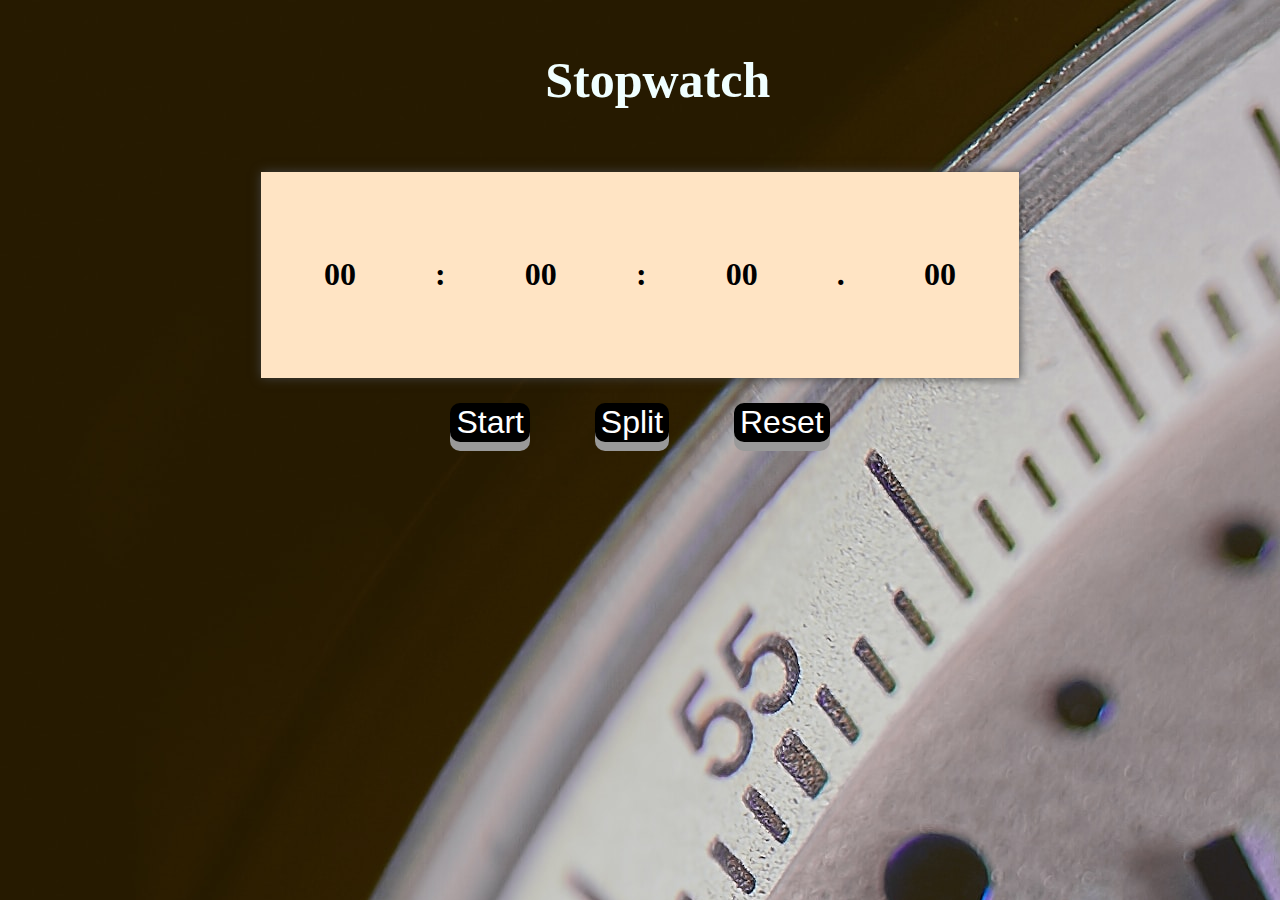
<file: stopwatch.html>
<!DOCTYPE html>
<html lang="en">
<head>
    <meta charset="UTF-8">
    <meta http-equiv="X-UA-Compatible" content="IE=edge">
    <meta name="viewport" content="width=device-width, initial-scale=1.0">
    <title>Stopwatch</title>
    <link rel="icon" type="image/png" href="time.png">

    <link rel="stylesheet" href="style.css">
</head>
<body>
    <h1 id="head">Stopwatch</h1>
    <div class="Stop arrange">
        <h1 id="h">00</h1>
        <h1>:</h1>
        <h1 id="m">00</h1>
        <h1>:</h1>
        <h1 id="s">00</h1>
        <h1>.</h1>
        <h1 id="ms">00</h1>
    </div>
    
    <div class="btn arrange">
        <button class="Start button">Start</button>
        <button class="Pause button" hidden>Pause</button>
        <button class="Split button">Split</button>
        <button class="Reset button">Reset</button>
    </div>
    <div class="laps">

    </div>
    <script src="script2.js"></script>
</body>
</html>
</file>
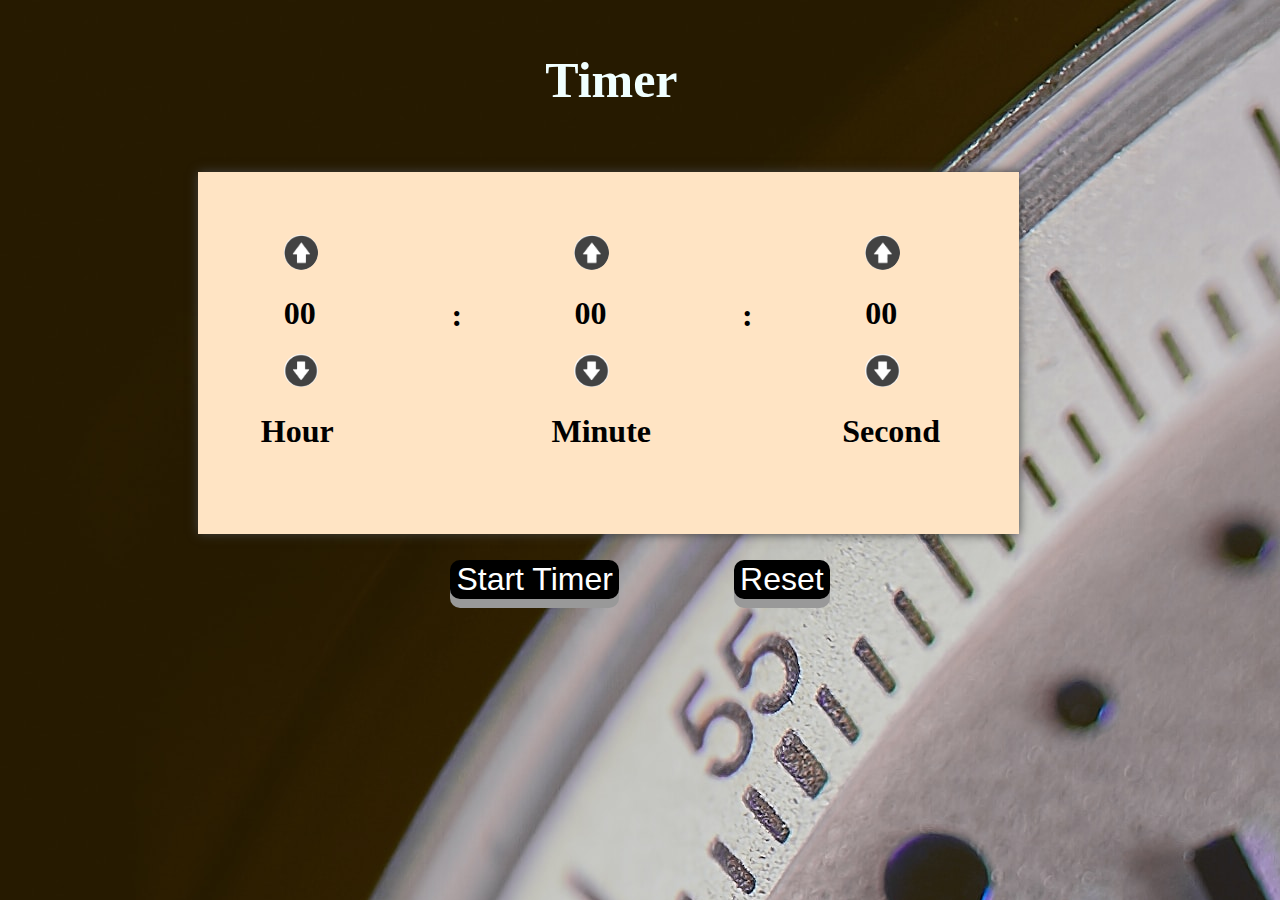
<file: timer.html>
<!DOCTYPE html>
<html lang="en">
<head>
    <meta charset="UTF-8">
    <meta http-equiv="X-UA-Compatible" content="IE=edge">
    <meta name="viewport" content="width=device-width, initial-scale=1.0">
    <link rel="icon" type="image/png" href="time.png">

    <title>Timer</title>
    <link rel="stylesheet" href="style.css">
</head>
<body>
    <h1 id="head">Timer</h1>
    <div class="Timer arrange">
        <div class="tik">
            <div class="time">
            <button><img src="up.png" id="up1"></button>
            <h1 id="h">00</h1>
            <button><img src="down.png" id="down1"></button>
            </div>
            <h1>Hour</h1>
        </div>
        <div class="c">
            <h1>:</h1>
        </div>
        <div class="tik">
            <div class="time">
            <button><img src="up.png" id="up2"></button>
            <h1 id="m">00</h1>  
            <button><img src="down.png" id="down2"></button>  
        </div>
        <h1>Minute</h1>
        </div>
        
        <div class="c">
            <h1>:</h1>
        </div>
        <div class="tik">
            <div class="time">
            <button><img src="up.png" id="up3"></button>
            <h1 id="s">00</h1>
            <button><img src="down.png" id="down3"></button>
        </div>
        <h1 >Second</h1>
        </div>
    </div>
    <div class="btn arrange">
        <button class="start button">Start Timer</button>
        <button class="stop button" hidden>Stop Timer</button>
        <button class="button" id="reset1">Reset</button>
    </div>
    <audio id="alarm"></audio>
    <div class="popup-box" id="hid" style="display: block; visibility: hidden">
        <div class="transparent-layer"></div>
        <div class="popup-inner">
        <div class="popup-msg">Time's UP</div>
        <button class="next-step-btn" id="reset2">Okay!</button>
        </div>
    </div>
    <script src="script1.js"></script>

</body>
</html>
</file>
<file: style.css>
*{
    text-decoration: none;
}
body
{
    background-image: url('time.jpg');
}
/*---------home------- */
.home
{
    display:flex;
    justify-content: space-around;
    align-items: center;
    margin-right:5%;
    margin-top:7%;
}
.arr{
    background-color: goldenrod;
    height:200px;
    width:200px;
    text-align: center;
}
.arr img{
    width:150%;
    border-radius:0%;

}
.overlay {
    opacity: 0;
    width:200px;
    height:250px;
    padding:20%;
    background-color:goldenrod;
  }
  .arr:hover img
  {
    display:none;
  }
.arr:hover .overlay {
    opacity: 1;
    
  }
  
/*----- timer------- */
#head
{
    margin-top:4%;
    margin-left:42.5%;
    font-size:50px;
    font-family:cursive;
    color:azure;

    
}
.arrange
{
    display :flex;
    align-items:center;
    justify-content:space-between;
 box-shadow: 0 0 10px rgb(66, 66, 66);
 position :sticky;
 top:0;
}
.c
{
    margin-bottom:10%;
    margin-right:10%;
}
.time
{
    margin-left:13%;
}
.Timer
{
    width:60%;
    margin-left:15%;
    margin-top:5%;
    padding-left:5%;
    padding-top: 5%;
    padding-bottom: 5%;
    background-color:bisque;
}

.tik p
{
    font-size: 30;
}
.tik .time button{
    width:15%;
    padding:0;
    background: transparent;
    border:0;

}
img
{
    border-radius: 50%;
    margin:0;
    width:150%;
}
.text
{
    margin-right:5%;
}

.btn
{
    border-radius: 20%;
    height:200%;
    margin-left:35%;
    margin-right:35%;
    margin-top:2%;
    background:transparent;
    box-shadow: none;
}
.button
{
    position:sticky;
    max-width: fit-content;
    background-color: rgb(0, 0, 0);
    color:white;
    font-size:xx-large;
    cursor: pointer;
    text-align: center;
    text-decoration: none;
    outline: none;
    color: #fff;
    border: none;
    border-radius: 10px;
    box-shadow: 0 9px #999;
  }
  
  .button:hover {background-color: #2b2a2a}
  
  .button:active {
    background-color: #000000;
    box-shadow: 0 5px #666;
    transform: translateY(4px);
  }
  .popup-box{
	display: none;
	position: fixed;
	text-align: center;
	width: 100%;
	height: 100%;
	z-index: 10;
	top: 0;
	left: 0;
}

.popup-inner{
	max-width: 300px;
	min-height: 160px;
	background: white;
  border-radius: 25px;
	padding: 15px;
	margin: auto;
	top: 25%;
	position: relative;
}



.popup-msg{
	font-weight: bold;
	color: black;
	padding: 20px 20px 0 20px;
}

.next-step-btn{
	margin:20px auto 0;
background: linear-gradient(rgb(204,0,0), rgb(130,0,0));
filter: progid:DXImageTransform.Microsoft.gradient(startColorstr='#015eab', endColorstr='#10276b');
	border: none !important;
	padding: 10px 40px !important;
	color: #fff !important;
	font-weight: bold;
	border-radius: 3px;
	cursor: pointer;
}

.transparent-layer{
	position: fixed;
	width: 100%;
	height: 100%;
	background: #000000;
	opacity: 0.3;
overflow: hidden;

}
/* ------stopwatch--------*/
.Stop
{
    position:sticky;
    width:50%;
    height:500%;
    margin-left:20%;
    margin-top:5%;
    padding:5%;
    background-color:bisque;
}
.laps
{
    position:sticky;
    background-color:bisque;
    text-align: center;
}
</file>
